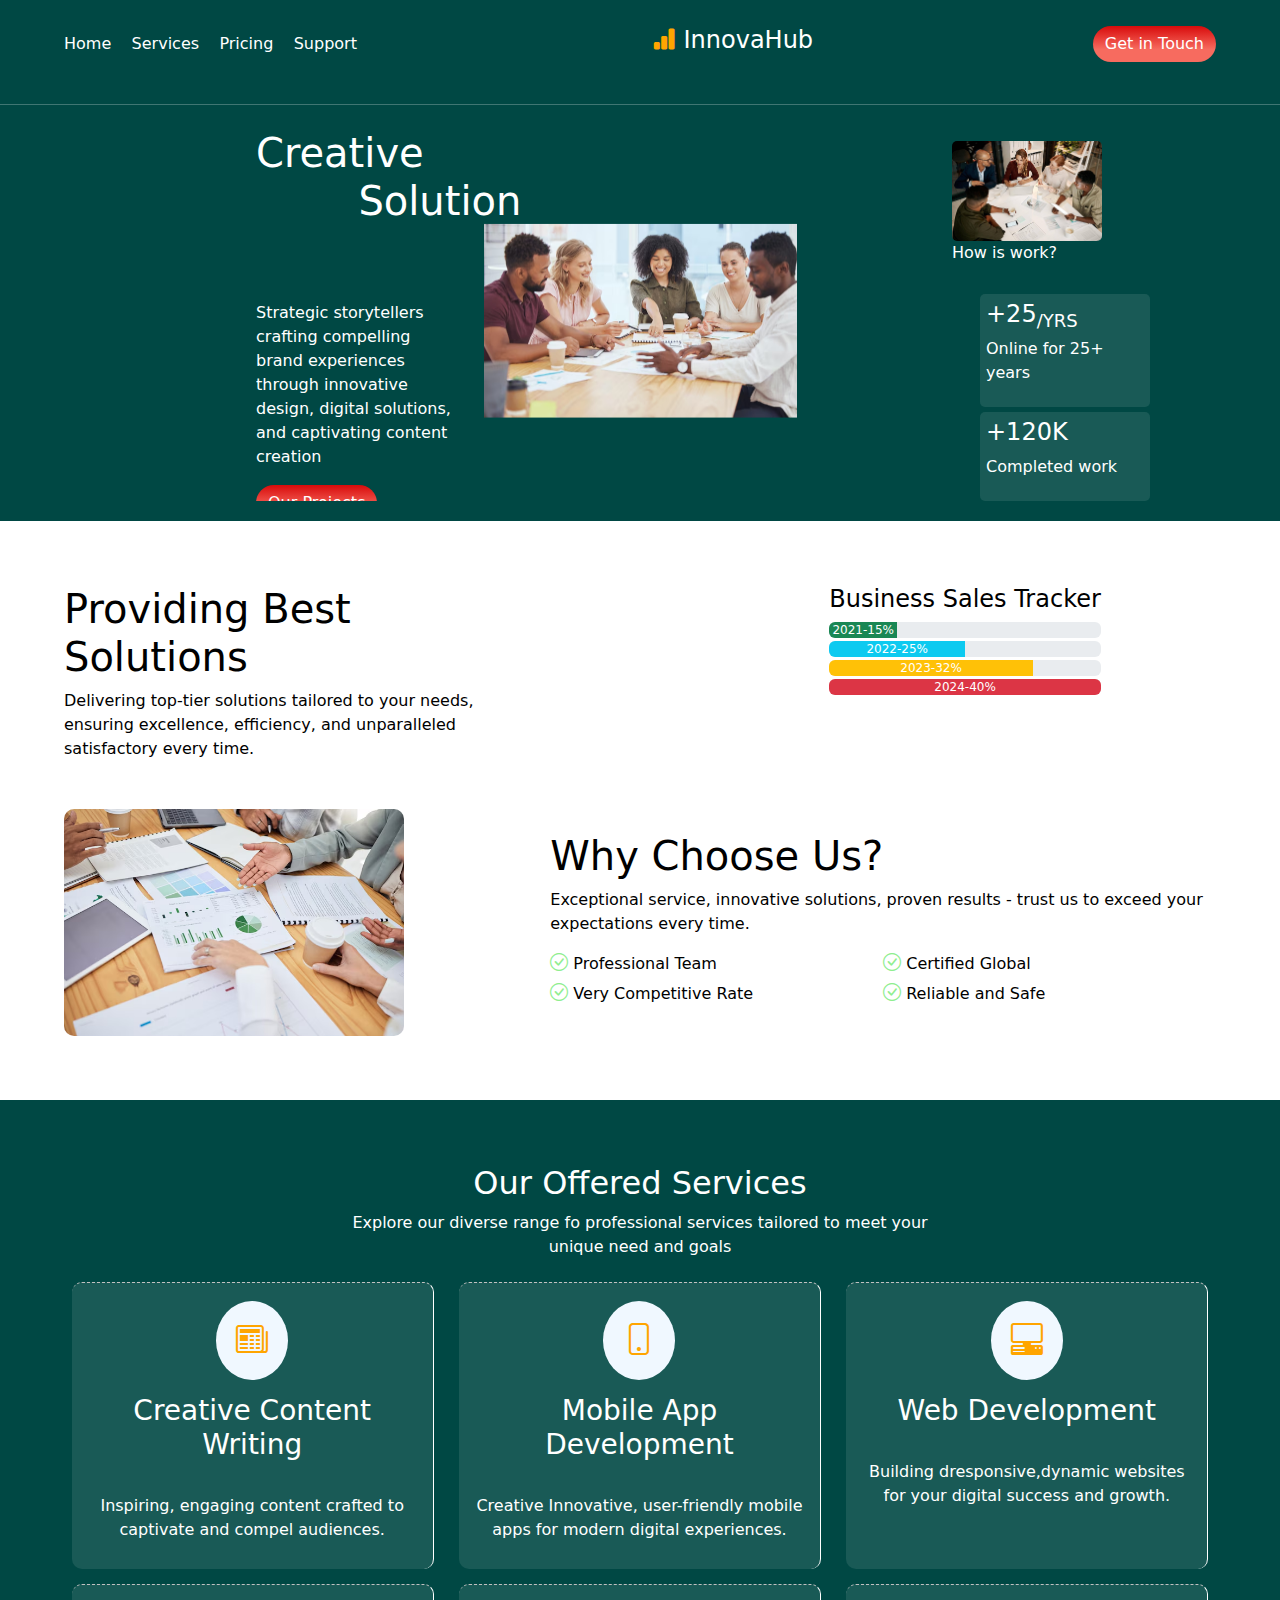
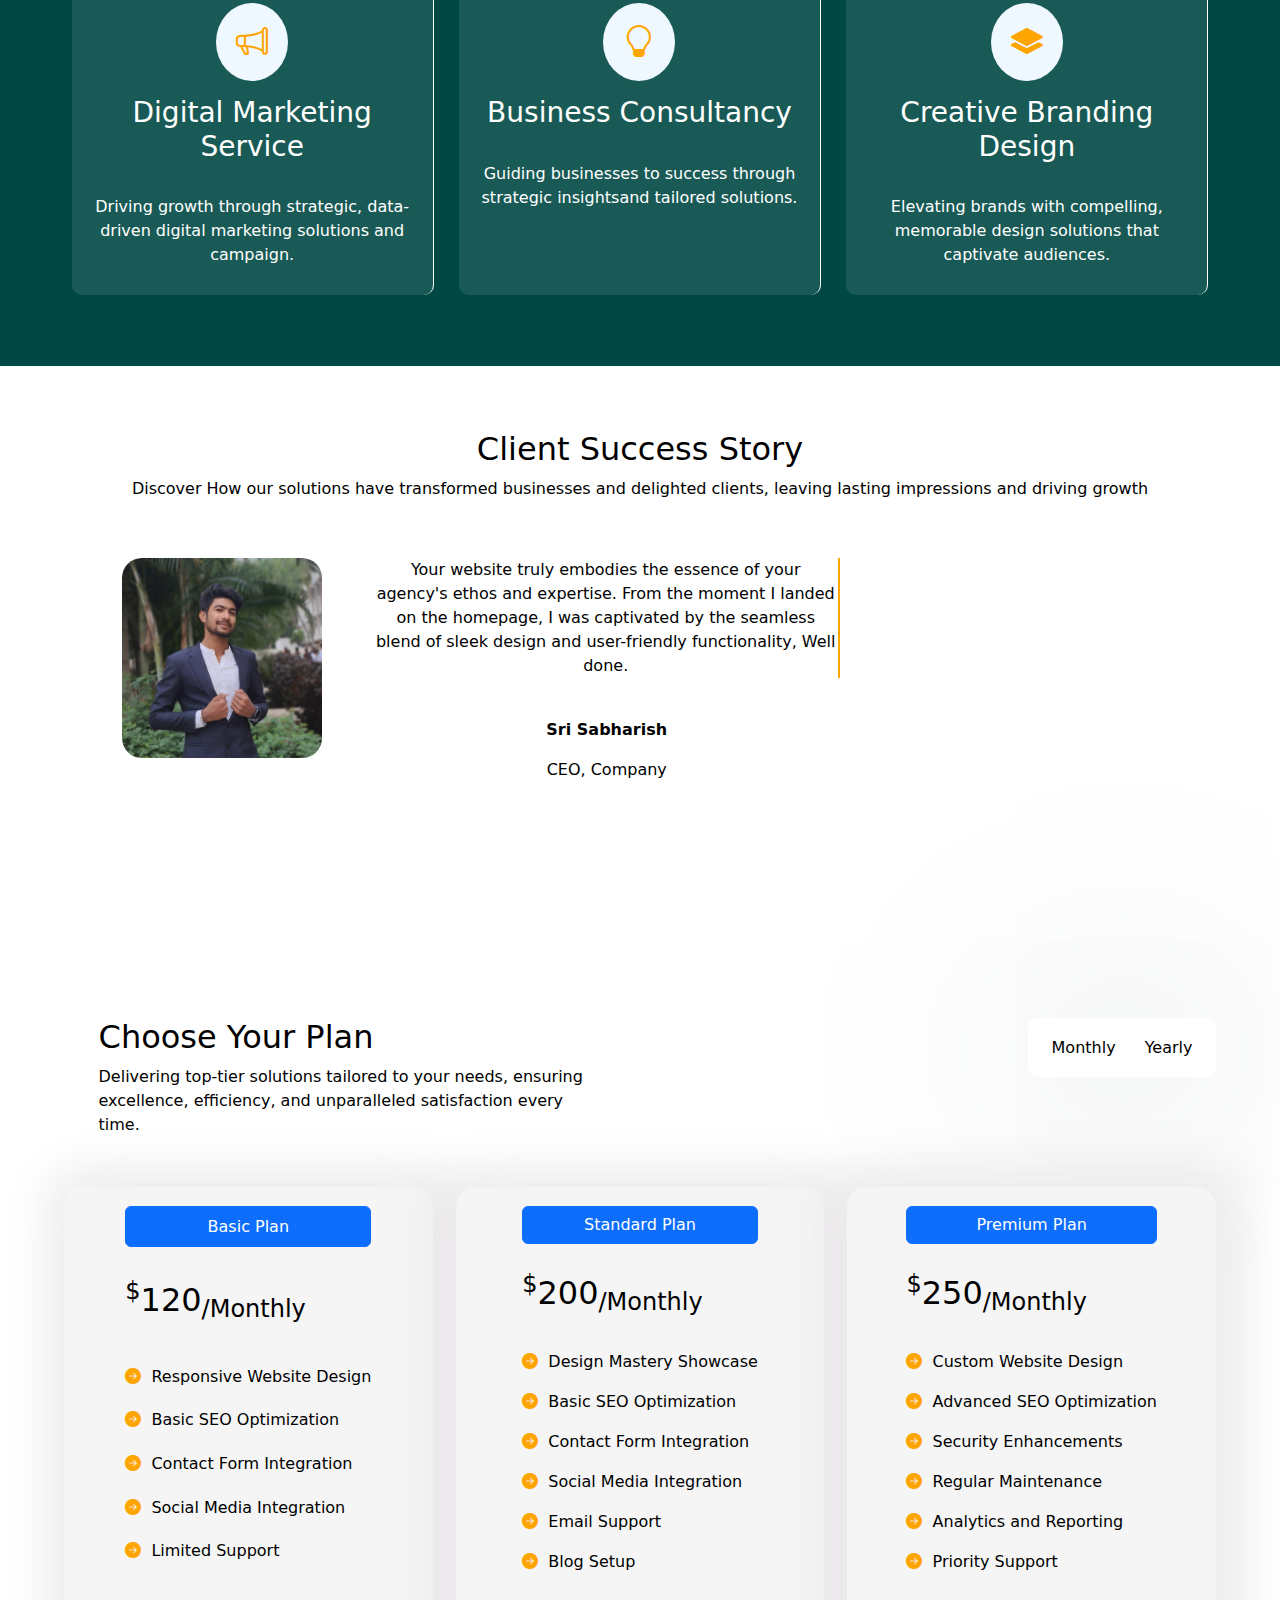
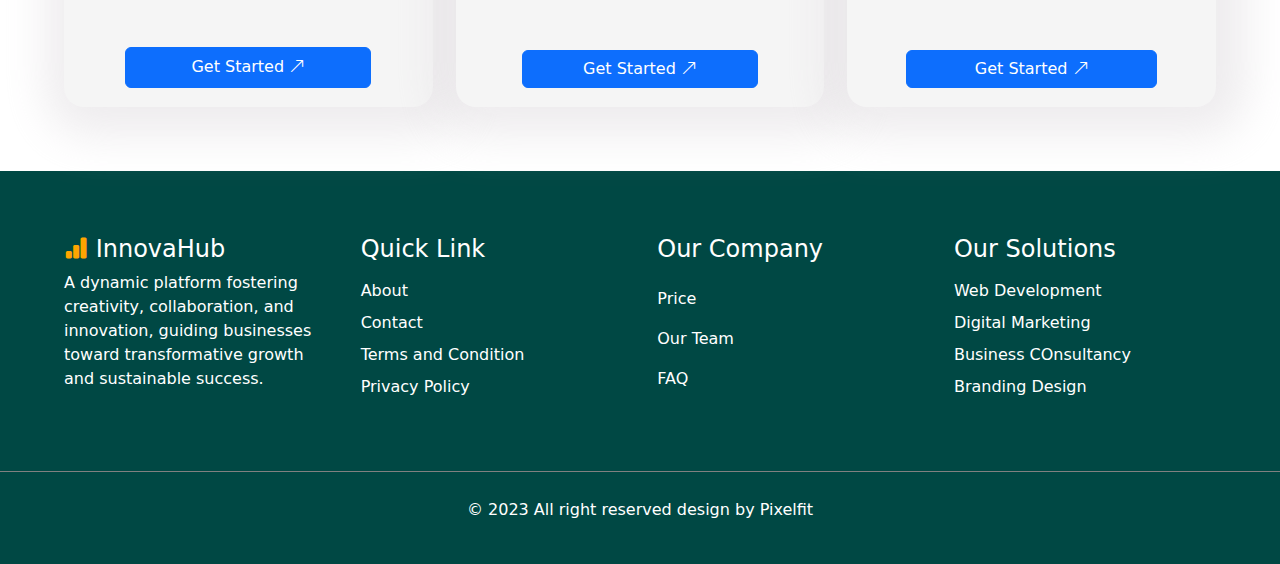
<file: index.html>
<!DOCTYPE html>
<html lang="en">

<head>
    <meta charset="UTF-8">
    <meta name="viewport" content="width=device-width, initial-scale=1.0">
    <link href="main.css" rel="stylesheet">
    <link rel="stylesheet" href="https://cdn.jsdelivr.net/npm/bootstrap-icons@1.11.3/font/bootstrap-icons.min.css">
    <link href="https://cdn.jsdelivr.net/npm/bootstrap@5.1.3/dist/css/bootstrap.min.css" rel="stylesheet">
    <link href='https://fonts.googleapis.com/css?family=Roboto' rel='stylesheet'>
    <title>Sri Sabharish</title>
</head>

<body class="body-style">
    <div class="first-container">
        <div class="topbar">
            <div class="topbar-left">
                <a href="#">Home</a>&nbsp;&nbsp;&nbsp;
                <a href="#">Services</a>&nbsp;&nbsp;&nbsp;
                <a href="#">Pricing</a>&nbsp;&nbsp;&nbsp;
                <a href="#">Support</a>&nbsp;&nbsp;&nbsp;
            </div>
            <div class="topbar-center">
                <h4><i class="bi bi-bar-chart-fill" style="color: orange;"></i>&nbsp;InnovaHub</h4>
            </div>
            <div class="topbar-right">
                <button type="button" class="btn btn-primary">Get in Touch</button>
            </div>
        </div>
        <hr>
        <div class="first-contents">
            <div class="top-left">
                <h1>Creative <br><span style="padding-left: 20%;"></span>Solution</h1>
            </div>
            <div class="top-right">
                <img src="plan.jpg">
                <p>How is work?</p>
            </div>
            <div class="bottom-left">
                <p>Strategic storytellers crafting compelling brand experiences through innovative design, digital
                    solutions, and captivating content creation </p>
                <button type="button" class="btn btn-primary">Our Projects</button>
            </div>
            <div class="bottom-right">
                <div class="k25">
                    <h4>+25<sub>/YRS</sub></h4>
                    <p>Online for 25+ years</p>
                </div>
                <div class="k120">
                    <h4>+120K</h4>
                    <p>Completed work</p>
                </div>
            </div>
            <div class="center">
                <img src="creative solution.avif">
            </div>
        </div>
    </div>
    <div class="second-container">
        <div class="first-row">
            <div class="solutions">
                <h1>Providing Best<br>Solutions</h1>
                <p>Delivering top-tier solutions tailored to your needs, ensuring excellence, efficiency, and
                    unparalleled satisfactory every time.</p>
            </div>
            <div class="tracker">
                <h4>Business Sales Tracker</h4>
                <div class="progress">
                    <div class="progress-bar bg-success" role="progressbar" style="width: 25%" aria-valuenow="25"
                        aria-valuemin="0" aria-valuemax="100">2021-15%</div>
                </div>
                <div class="progress">
                    <div class="progress-bar bg-info" role="progressbar" style="width: 50%" aria-valuenow="50"
                        aria-valuemin="0" aria-valuemax="100">2022-25%</div>
                </div>
                <div class="progress">
                    <div class="progress-bar bg-warning" role="progressbar" style="width: 75%" aria-valuenow="75"
                        aria-valuemin="0" aria-valuemax="100">2023-32%</div>
                </div>
                <div class="progress">
                    <div class="progress-bar bg-danger" role="progressbar" style="width: 100%" aria-valuenow="100"
                        aria-valuemin="0" aria-valuemax="100">2024-40%</div>
                </div>
            </div>
        </div>
        <div class="second-row">
            <div><img src="choose.avif"></div>
            <div class="contents">
                <h1>Why Choose Us?</h1>
                <p>Exceptional service, innovative solutions, proven results - trust us to exceed your expectations
                    every time.</p>
                <div class="choose-grid">
                    <div class="class1">
                        <h6><i class="bi bi-check-circle" style="font-size: large; color: lightgreen;"></i> Professional
                            Team</h6>

                    </div>
                    <div class="class1">
                        <h6><i class="bi bi-check-circle" style="font-size: large; color: lightgreen;"></i> Certified
                            Global</h6>
                    </div>
                    <div class="class1">
                        <h6><i class="bi bi-check-circle" style="font-size: large; color: lightgreen;"></i> Very
                            Competitive Rate</h6>
                    </div>
                    <div class="class1">
                        <h6><i class="bi bi-check-circle" style="font-size: large; color: lightgreen;"></i> Reliable and
                            Safe</h6>
                    </div>
                </div>
            </div>
        </div>
    </div>
    <div class="third-container">
        <div class="third-header">
            <h2>Our Offered Services</h2>
            <p>Explore our diverse range fo professional services tailored to meet your<br>unique need and goals</p>
        </div>
        <div class="third-grid">
            <div class="grid-content">
                <span class="grid-content1">
                    <h2 class="grid-icon"><i class="bi bi-newspaper"></i></h2>
                </span>
                <div class="grid-content2">
                    <h3>Creative Content Writing</h3><br>
                    <p>Inspiring, engaging content crafted to captivate and compel audiences.</p>
                </div>
            </div>
            <div class="grid-content">
                <span class="grid-content1">
                    <h2 class="grid-icon"><i class="bi bi-phone"></i></h2>
                </span>
                <div class="grid-content2">
                    <h3>Mobile App Development</h3><br>
                    <p>Creative Innovative, user-friendly mobile apps for modern digital experiences.</p>
                </div>
            </div>
            <div class="grid-content">
                <span class="grid-content1">
                    <h2 class="grid-icon"><i class="bi bi-pc-display-horizontal"></i></h2>
                </span>
                <div class="grid-content2">
                    <h3>Web Development</h3><br>
                    <p>Building dresponsive,dynamic websites for your digital success and growth.</p>
                </div>
            </div>
            <div class="grid-content">
                <span class="grid-content1">
                    <h2 class="grid-icon"><i class="bi bi-megaphone"></i></i></h2>
                </span>
                <div class="grid-content2">
                    <h3>Digital Marketing Service</h3><br>
                    <p>Driving growth through strategic, data-driven digital marketing solutions and campaign.</p>
                </div>
            </div>
            <div class="grid-content">
                <span class="grid-content1">
                    <h2 class="grid-icon"><i class="bi bi-lightbulb"></i></h2>
                </span>
                <div class="grid-content2">
                    <h3>Business Consultancy</h3><br>
                    <p>Guiding businesses to success through strategic insightsand tailored solutions.</p>
                </div>
            </div>
            <div class="grid-content">
                <span class="grid-content1">
                    <h2 class="grid-icon"><i class="bi bi-layers-fill"></i></h2>
                </span>
                <div class="grid-content2">
                    <h3>Creative Branding Design</h3><br>
                    <p>Elevating brands with compelling, memorable design solutions that captivate audiences.</p>
                </div>
            </div>
        </div>
    </div>
    <div class="fourth-container">
        <div class="fourth-header">
            <h2>Client Success Story</h2>
            <p>Discover How our solutions have transformed businesses and delighted clients, leaving lasting impressions
                and driving growth</p>
        </div>
        <div class="fourth-contents">
            <div class="fourth-image"></div>
            <div class="message">
                <p class="message1">Your website truly embodies the essence of your agency's ethos and expertise. From
                    the moment I
                    landed on the homepage, I was captivated by the seamless blend of sleek design and user-friendly
                    functionality, Well done.</p>
                <br style="line-height: 20px;">
                <p><b>Sri Sabharish</b></p>
                <p>CEO, Company</p>
            </div>
        </div>
    </div>
    <div class="fifth-container">
        <div class="fifth-header">
            <div class="fifth-header-left">
                <h2>Choose Your Plan</h2>
                <p>Delivering top-tier solutions tailored to your needs, ensuring excellence, efficiency, and
                    unparalleled satisfaction every time.</p>
            </div>
            <div class="fifth-header-right">
                <button class="btn active-button" type="button">Monthly</button>
                <button class="btn active-button" type="button">Yearly</button>
            </div>
        </div>
        <div class="fifth-contents">
            <div class="basic-plan" tabindex="0">
                <button class="btn btn-primary basic-plan-button" type="button">Basic Plan</button>
                <div style="height: 30px;"></div>
                <h2><sup>$</sup>120<sub>/Monthly</sub></h2>
                <div style="height: 30px;"></div>
                <p><i class="bi bi-arrow-right-circle-fill" style="color: orange;"></i>&nbsp; Responsive Website Design
                </p>
                <p><i class="bi bi-arrow-right-circle-fill" style="color: orange;"></i>&nbsp; Basic SEO Optimization</p>
                <p><i class="bi bi-arrow-right-circle-fill" style="color: orange;"></i>&nbsp; Contact Form Integration
                </p>
                <p><i class="bi bi-arrow-right-circle-fill" style="color: orange;"></i>&nbsp; Social Media Integration
                </p>
                <p><i class="bi bi-arrow-right-circle-fill" style="color: orange;"></i>&nbsp; Limited Support</p>
                <div style="height: 60px;"></div>
                <button class="btn btn-primary">Get Started <i class="bi bi-arrow-up-right"></i></button>
            </div>
            <div class="basic-plan" tabindex="0">
                <button class="btn btn-primary basic-plan-button" type="button">Standard Plan</button>
                <div style="height: 30px;"></div>
                <h2><sup>$</sup>200<sub>/Monthly</sub></h2>
                <div style="height: 30px;"></div>
                <p><i class="bi bi-arrow-right-circle-fill" style="color: orange;"></i>&nbsp; Design Mastery Showcase
                </p>
                <p><i class="bi bi-arrow-right-circle-fill" style="color: orange;"></i>&nbsp; Basic SEO Optimization</p>
                <p><i class="bi bi-arrow-right-circle-fill" style="color: orange;"></i>&nbsp; Contact Form Integration
                </p>
                <p><i class="bi bi-arrow-right-circle-fill" style="color: orange;"></i>&nbsp; Social Media Integration
                </p>
                <p><i class="bi bi-arrow-right-circle-fill" style="color: orange;"></i>&nbsp; Email Support</p>
                <p><i class="bi bi-arrow-right-circle-fill" style="color: orange;"></i>&nbsp; Blog Setup
                </p>
                <div style="height: 60px;"></div>
                <button class="btn btn-primary">Get Started <i class="bi bi-arrow-up-right"></i></button>
            </div>
            <div class="basic-plan" tabindex="0">
                <button class="btn btn-primary basic-plan-button" type="button">Premium Plan</button>
                <div style="height: 30px;"></div>
                <h2><sup>$</sup>250<sub>/Monthly</sub></h2>
                <div style="height: 30px;"></div>
                <p><i class="bi bi-arrow-right-circle-fill" style="color: orange;"></i>&nbsp; Custom Website Design
                </p>
                <p><i class="bi bi-arrow-right-circle-fill" style="color: orange;"></i>&nbsp; Advanced SEO Optimization
                </p>
                <p><i class="bi bi-arrow-right-circle-fill" style="color: orange;"></i>&nbsp; Security Enhancements
                </p>
                <p><i class="bi bi-arrow-right-circle-fill" style="color: orange;"></i>&nbsp; Regular Maintenance
                </p>
                <p><i class="bi bi-arrow-right-circle-fill" style="color: orange;"></i>&nbsp; Analytics and Reporting
                </p>
                <p><i class="bi bi-arrow-right-circle-fill" style="color: orange;"></i>&nbsp; Priority Support
                </p>
                <div style="height: 60px;"></div>
                <button class="btn btn-primary">Get Started <i class="bi bi-arrow-up-right"></i></button>
            </div>
        </div>
    </div>
    <div class="footer">
        <div class="footer1">
            <h4><i class="bi bi-bar-chart-fill" style="color: orange;"></i>&nbsp;InnovaHub</h4>
            <p>A dynamic platform fostering creativity, collaboration, and innovation, guiding businesses toward
                transformative growth and sustainable success.</p>
        </div>
        <div class="footer2">
            <h4>Quick Link</h4>
            <a>About</a>
            <a>Contact</a>
            <a>Terms and Condition</a>
            <a>Privacy Policy</a>
        </div>
        <div class="footer2">
            <h4>Our Company</h4>
            <a>Price</a>
            <a>Our Team</a>
            <a>FAQ</a>
        </div>
        <div class="footer2">
            <h4>Our Solutions</h4>
            <a>Web Development</a>
            <a>Digital Marketing</a>
            <a>Business COnsultancy</a>
            <a>Branding Design</a>
        </div>
    </div>
    <div class="hrline"></div>
    <div class="copyrights">
        <p>&#169; 2023 All right reserved design by Pixelfit</p>
    </div>
</body>
</file>
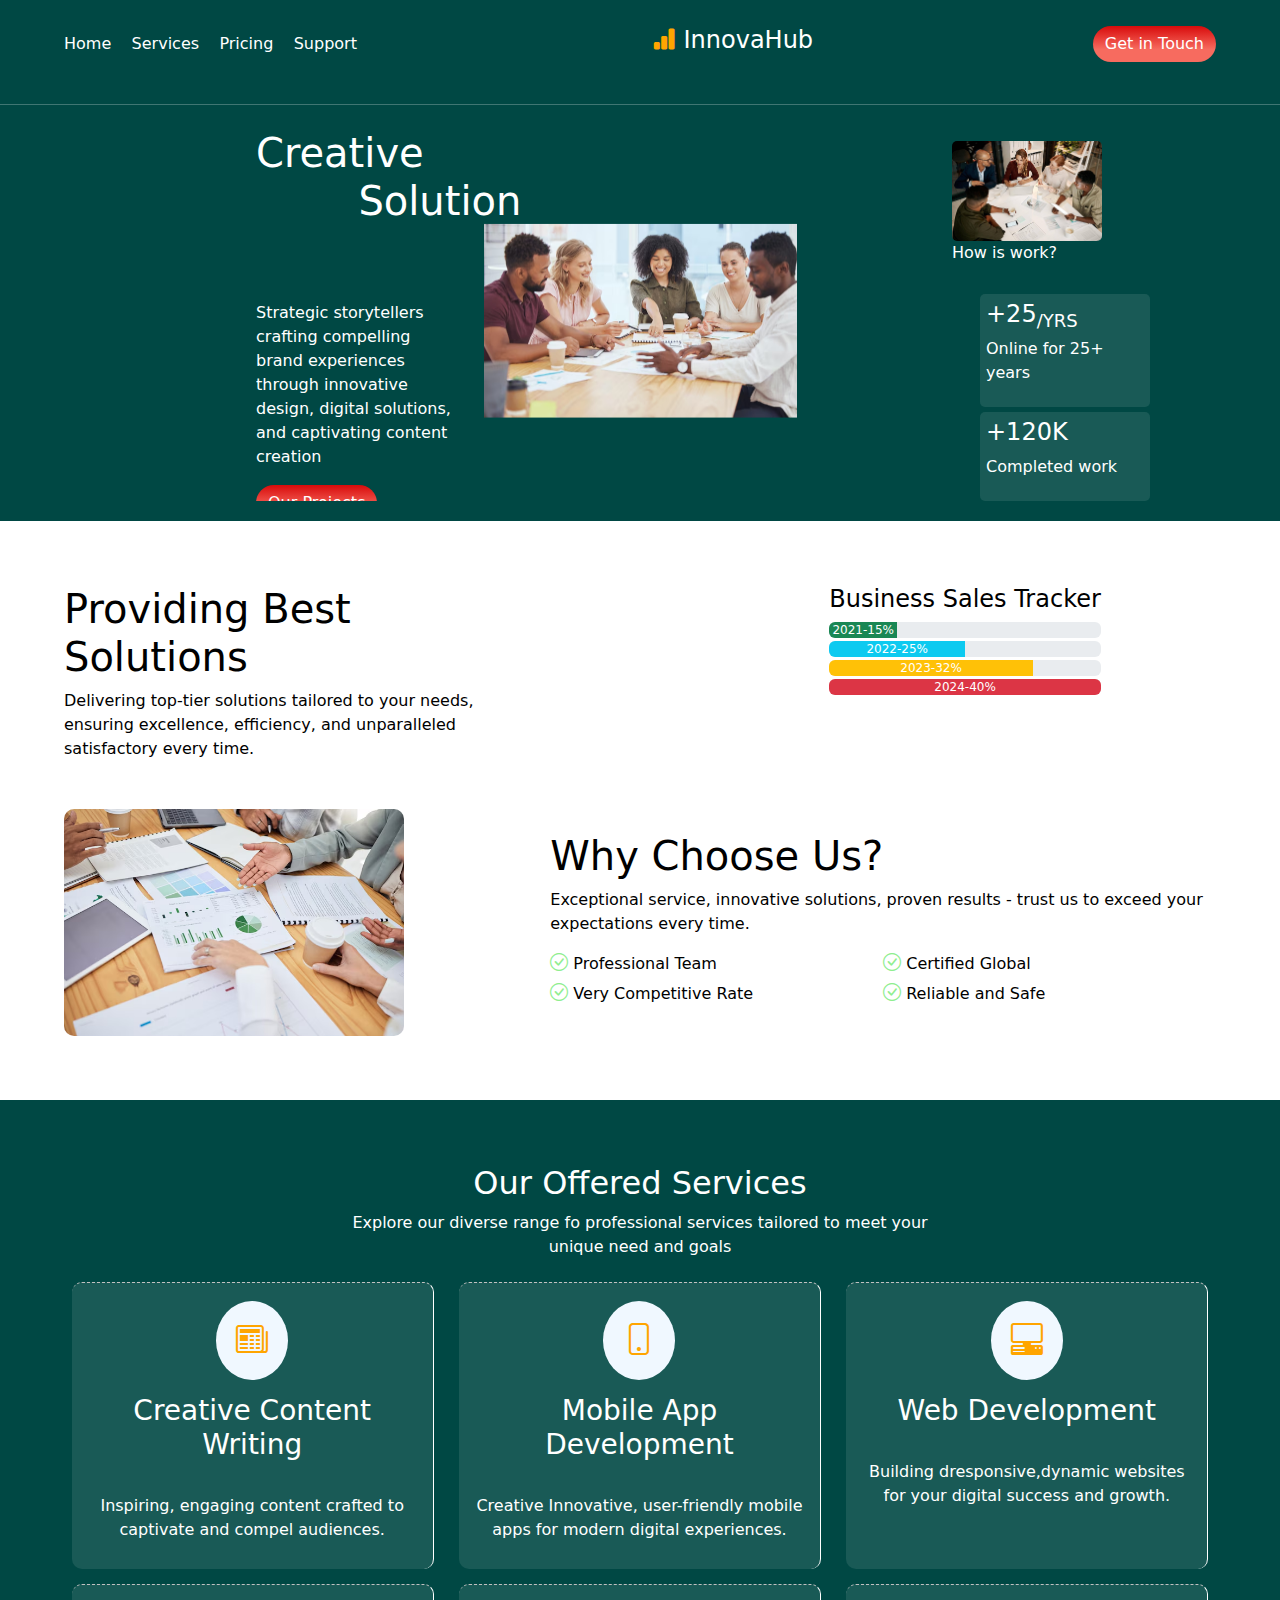
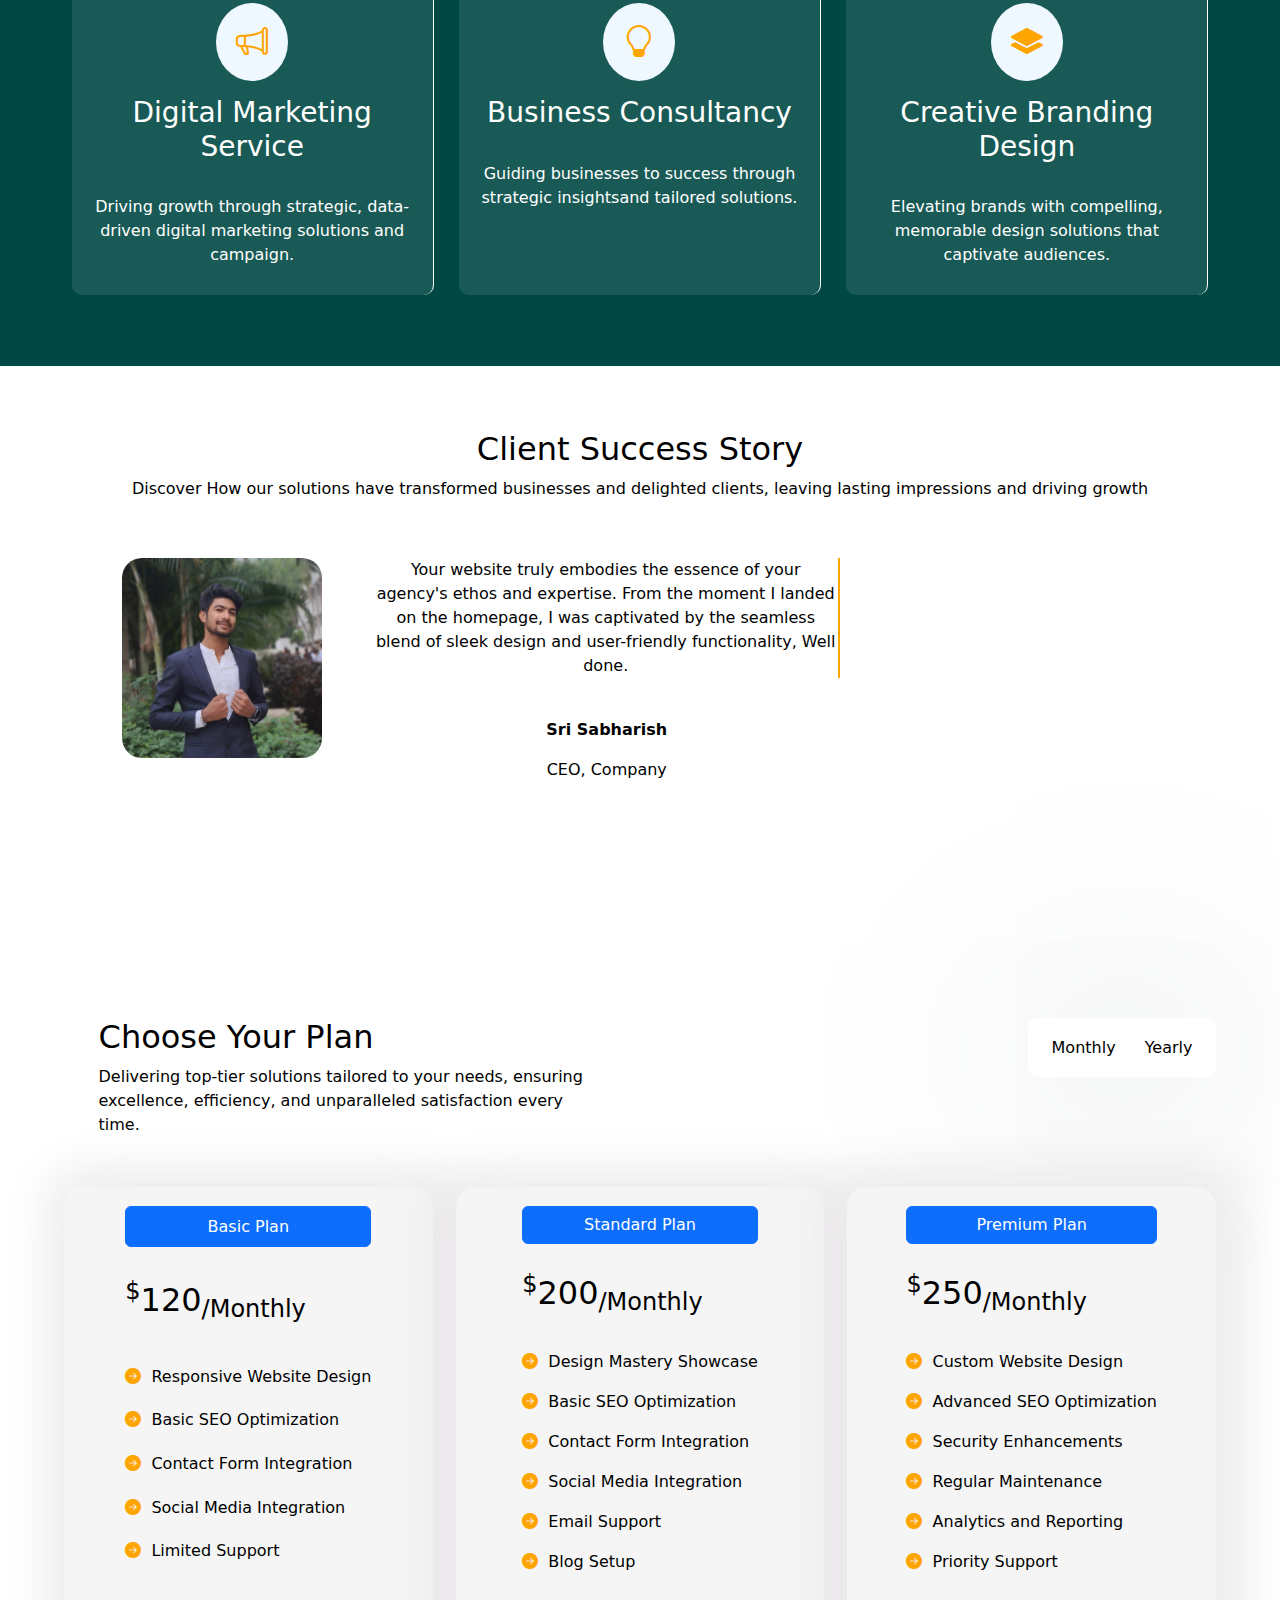
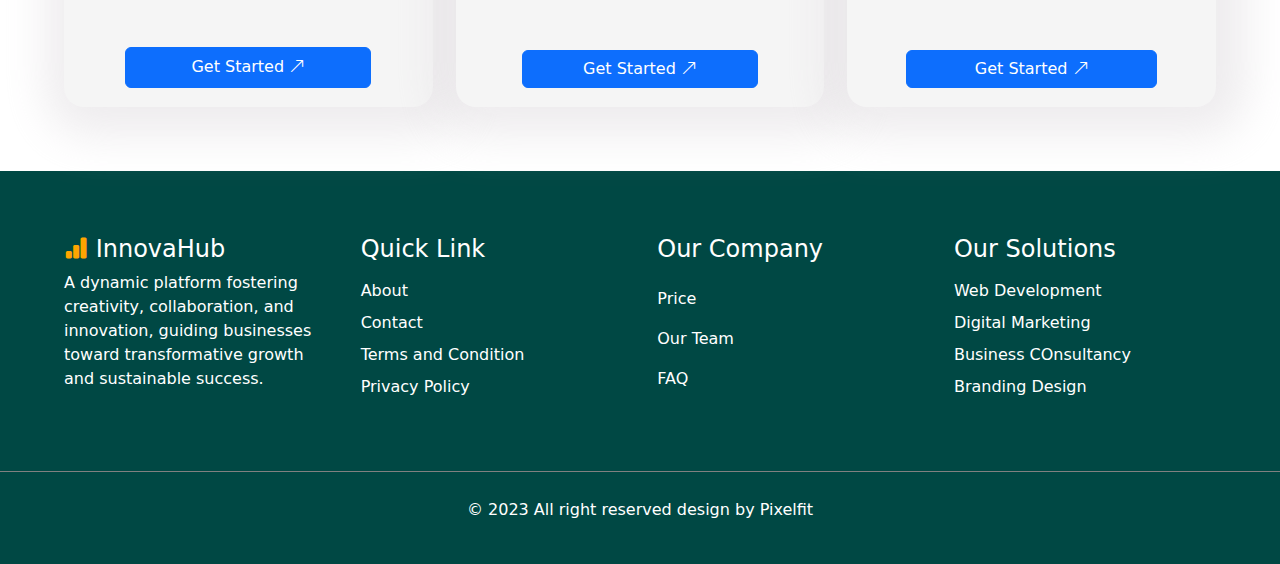
<file: main.html>
<!DOCTYPE html>
<html lang="en">

<head>
    <meta charset="UTF-8">
    <meta name="viewport" content="width=device-width, initial-scale=1.0">
    <link href="main.css" rel="stylesheet">
    <link rel="stylesheet" href="https://cdn.jsdelivr.net/npm/bootstrap-icons@1.11.3/font/bootstrap-icons.min.css">
    <link href="https://cdn.jsdelivr.net/npm/bootstrap@5.1.3/dist/css/bootstrap.min.css" rel="stylesheet">
    <link href='https://fonts.googleapis.com/css?family=Roboto' rel='stylesheet'>
    <title>Sri Sabharish</title>
</head>

<body class="body-style">
    <div class="first-container">
        <div class="topbar">
            <div class="topbar-left">
                <a href="#">Home</a>&nbsp;&nbsp;&nbsp;
                <a href="#">Services</a>&nbsp;&nbsp;&nbsp;
                <a href="#">Pricing</a>&nbsp;&nbsp;&nbsp;
                <a href="#">Support</a>&nbsp;&nbsp;&nbsp;
            </div>
            <div class="topbar-center">
                <h4><i class="bi bi-bar-chart-fill" style="color: orange;"></i>&nbsp;InnovaHub</h4>
            </div>
            <div class="topbar-right">
                <button type="button" class="btn btn-primary">Get in Touch</button>
            </div>
        </div>
        <hr>
        <div class="first-contents">
            <div class="top-left">
                <h1>Creative <br><span style="padding-left: 20%;"></span>Solution</h1>
            </div>
            <div class="top-right">
                <img src="plan.jpg">
                <p>How is work?</p>
            </div>
            <div class="bottom-left">
                <p>Strategic storytellers crafting compelling brand experiences through innovative design, digital
                    solutions, and captivating content creation </p>
                <button type="button" class="btn btn-primary">Our Projects</button>
            </div>
            <div class="bottom-right">
                <div class="k25">
                    <h4>+25<sub>/YRS</sub></h4>
                    <p>Online for 25+ years</p>
                </div>
                <div class="k120">
                    <h4>+120K</h4>
                    <p>Completed work</p>
                </div>
            </div>
            <div class="center">
                <img src="creative solution.avif">
            </div>
        </div>
    </div>
    <div class="second-container">
        <div class="first-row">
            <div class="solutions">
                <h1>Providing Best<br>Solutions</h1>
                <p>Delivering top-tier solutions tailored to your needs, ensuring excellence, efficiency, and
                    unparalleled satisfactory every time.</p>
            </div>
            <div class="tracker">
                <h4>Business Sales Tracker</h4>
                <div class="progress">
                    <div class="progress-bar bg-success" role="progressbar" style="width: 25%" aria-valuenow="25"
                        aria-valuemin="0" aria-valuemax="100">2021-15%</div>
                </div>
                <div class="progress">
                    <div class="progress-bar bg-info" role="progressbar" style="width: 50%" aria-valuenow="50"
                        aria-valuemin="0" aria-valuemax="100">2022-25%</div>
                </div>
                <div class="progress">
                    <div class="progress-bar bg-warning" role="progressbar" style="width: 75%" aria-valuenow="75"
                        aria-valuemin="0" aria-valuemax="100">2023-32%</div>
                </div>
                <div class="progress">
                    <div class="progress-bar bg-danger" role="progressbar" style="width: 100%" aria-valuenow="100"
                        aria-valuemin="0" aria-valuemax="100">2024-40%</div>
                </div>
            </div>
        </div>
        <div class="second-row">
            <div><img src="choose.avif"></div>
            <div class="contents">
                <h1>Why Choose Us?</h1>
                <p>Exceptional service, innovative solutions, proven results - trust us to exceed your expectations
                    every time.</p>
                <div class="choose-grid">
                    <div class="class1">
                        <h6><i class="bi bi-check-circle" style="font-size: large; color: lightgreen;"></i> Professional
                            Team</h6>

                    </div>
                    <div class="class1">
                        <h6><i class="bi bi-check-circle" style="font-size: large; color: lightgreen;"></i> Certified
                            Global</h6>
                    </div>
                    <div class="class1">
                        <h6><i class="bi bi-check-circle" style="font-size: large; color: lightgreen;"></i> Very
                            Competitive Rate</h6>
                    </div>
                    <div class="class1">
                        <h6><i class="bi bi-check-circle" style="font-size: large; color: lightgreen;"></i> Reliable and
                            Safe</h6>
                    </div>
                </div>
            </div>
        </div>
    </div>
    <div class="third-container">
        <div class="third-header">
            <h2>Our Offered Services</h2>
            <p>Explore our diverse range fo professional services tailored to meet your<br>unique need and goals</p>
        </div>
        <div class="third-grid">
            <div class="grid-content">
                <span class="grid-content1">
                    <h2 class="grid-icon"><i class="bi bi-newspaper"></i></h2>
                </span>
                <div class="grid-content2">
                    <h3>Creative Content Writing</h3><br>
                    <p>Inspiring, engaging content crafted to captivate and compel audiences.</p>
                </div>
            </div>
            <div class="grid-content">
                <span class="grid-content1">
                    <h2 class="grid-icon"><i class="bi bi-phone"></i></h2>
                </span>
                <div class="grid-content2">
                    <h3>Mobile App Development</h3><br>
                    <p>Creative Innovative, user-friendly mobile apps for modern digital experiences.</p>
                </div>
            </div>
            <div class="grid-content">
                <span class="grid-content1">
                    <h2 class="grid-icon"><i class="bi bi-pc-display-horizontal"></i></h2>
                </span>
                <div class="grid-content2">
                    <h3>Web Development</h3><br>
                    <p>Building dresponsive,dynamic websites for your digital success and growth.</p>
                </div>
            </div>
            <div class="grid-content">
                <span class="grid-content1">
                    <h2 class="grid-icon"><i class="bi bi-megaphone"></i></i></h2>
                </span>
                <div class="grid-content2">
                    <h3>Digital Marketing Service</h3><br>
                    <p>Driving growth through strategic, data-driven digital marketing solutions and campaign.</p>
                </div>
            </div>
            <div class="grid-content">
                <span class="grid-content1">
                    <h2 class="grid-icon"><i class="bi bi-lightbulb"></i></h2>
                </span>
                <div class="grid-content2">
                    <h3>Business Consultancy</h3><br>
                    <p>Guiding businesses to success through strategic insightsand tailored solutions.</p>
                </div>
            </div>
            <div class="grid-content">
                <span class="grid-content1">
                    <h2 class="grid-icon"><i class="bi bi-layers-fill"></i></h2>
                </span>
                <div class="grid-content2">
                    <h3>Creative Branding Design</h3><br>
                    <p>Elevating brands with compelling, memorable design solutions that captivate audiences.</p>
                </div>
            </div>
        </div>
    </div>
    <div class="fourth-container">
        <div class="fourth-header">
            <h2>Client Success Story</h2>
            <p>Discover How our solutions have transformed businesses and delighted clients, leaving lasting impressions
                and driving growth</p>
        </div>
        <div class="fourth-contents">
            <div class="fourth-image"></div>
            <div class="message">
                <p class="message1">Your website truly embodies the essence of your agency's ethos and expertise. From
                    the moment I
                    landed on the homepage, I was captivated by the seamless blend of sleek design and user-friendly
                    functionality, Well done.</p>
                <br style="line-height: 20px;">
                <p><b>Sri Sabharish</b></p>
                <p>CEO, Company</p>
            </div>
        </div>
    </div>
    <div class="fifth-container">
        <div class="fifth-header">
            <div class="fifth-header-left">
                <h2>Choose Your Plan</h2>
                <p>Delivering top-tier solutions tailored to your needs, ensuring excellence, efficiency, and
                    unparalleled satisfaction every time.</p>
            </div>
            <div class="fifth-header-right">
                <button class="btn active-button" type="button">Monthly</button>
                <button class="btn active-button" type="button">Yearly</button>
            </div>
        </div>
        <div class="fifth-contents">
            <div class="basic-plan" tabindex="0">
                <button class="btn btn-primary basic-plan-button" type="button">Basic Plan</button>
                <div style="height: 30px;"></div>
                <h2><sup>$</sup>120<sub>/Monthly</sub></h2>
                <div style="height: 30px;"></div>
                <p><i class="bi bi-arrow-right-circle-fill" style="color: orange;"></i>&nbsp; Responsive Website Design
                </p>
                <p><i class="bi bi-arrow-right-circle-fill" style="color: orange;"></i>&nbsp; Basic SEO Optimization</p>
                <p><i class="bi bi-arrow-right-circle-fill" style="color: orange;"></i>&nbsp; Contact Form Integration
                </p>
                <p><i class="bi bi-arrow-right-circle-fill" style="color: orange;"></i>&nbsp; Social Media Integration
                </p>
                <p><i class="bi bi-arrow-right-circle-fill" style="color: orange;"></i>&nbsp; Limited Support</p>
                <div style="height: 60px;"></div>
                <button class="btn btn-primary">Get Started <i class="bi bi-arrow-up-right"></i></button>
            </div>
            <div class="basic-plan" tabindex="0">
                <button class="btn btn-primary basic-plan-button" type="button">Standard Plan</button>
                <div style="height: 30px;"></div>
                <h2><sup>$</sup>200<sub>/Monthly</sub></h2>
                <div style="height: 30px;"></div>
                <p><i class="bi bi-arrow-right-circle-fill" style="color: orange;"></i>&nbsp; Design Mastery Showcase
                </p>
                <p><i class="bi bi-arrow-right-circle-fill" style="color: orange;"></i>&nbsp; Basic SEO Optimization</p>
                <p><i class="bi bi-arrow-right-circle-fill" style="color: orange;"></i>&nbsp; Contact Form Integration
                </p>
                <p><i class="bi bi-arrow-right-circle-fill" style="color: orange;"></i>&nbsp; Social Media Integration
                </p>
                <p><i class="bi bi-arrow-right-circle-fill" style="color: orange;"></i>&nbsp; Email Support</p>
                <p><i class="bi bi-arrow-right-circle-fill" style="color: orange;"></i>&nbsp; Blog Setup
                </p>
                <div style="height: 60px;"></div>
                <button class="btn btn-primary">Get Started <i class="bi bi-arrow-up-right"></i></button>
            </div>
            <div class="basic-plan" tabindex="0">
                <button class="btn btn-primary basic-plan-button" type="button">Premium Plan</button>
                <div style="height: 30px;"></div>
                <h2><sup>$</sup>250<sub>/Monthly</sub></h2>
                <div style="height: 30px;"></div>
                <p><i class="bi bi-arrow-right-circle-fill" style="color: orange;"></i>&nbsp; Custom Website Design
                </p>
                <p><i class="bi bi-arrow-right-circle-fill" style="color: orange;"></i>&nbsp; Advanced SEO Optimization
                </p>
                <p><i class="bi bi-arrow-right-circle-fill" style="color: orange;"></i>&nbsp; Security Enhancements
                </p>
                <p><i class="bi bi-arrow-right-circle-fill" style="color: orange;"></i>&nbsp; Regular Maintenance
                </p>
                <p><i class="bi bi-arrow-right-circle-fill" style="color: orange;"></i>&nbsp; Analytics and Reporting
                </p>
                <p><i class="bi bi-arrow-right-circle-fill" style="color: orange;"></i>&nbsp; Priority Support
                </p>
                <div style="height: 60px;"></div>
                <button class="btn btn-primary">Get Started <i class="bi bi-arrow-up-right"></i></button>
            </div>
        </div>
    </div>
    <div class="footer">
        <div class="footer1">
            <h4><i class="bi bi-bar-chart-fill" style="color: orange;"></i>&nbsp;InnovaHub</h4>
            <p>A dynamic platform fostering creativity, collaboration, and innovation, guiding businesses toward
                transformative growth and sustainable success.</p>
        </div>
        <div class="footer2">
            <h4>Quick Link</h4>
            <a>About</a>
            <a>Contact</a>
            <a>Terms and Condition</a>
            <a>Privacy Policy</a>
        </div>
        <div class="footer2">
            <h4>Our Company</h4>
            <a>Price</a>
            <a>Our Team</a>
            <a>FAQ</a>
        </div>
        <div class="footer2">
            <h4>Our Solutions</h4>
            <a>Web Development</a>
            <a>Digital Marketing</a>
            <a>Business COnsultancy</a>
            <a>Branding Design</a>
        </div>
    </div>
    <div class="hrline"></div>
    <div class="copyrights">
        <p>&#169; 2023 All right reserved design by Pixelfit</p>
    </div>
</body>
</file>
<file: main.css>
.body-style {
    font-size: 1rem;
    color: white;
}

.first-container {
    background-color: #004844;
}

.topbar {
    display: flex;
    padding: 2% 5%;
    justify-content: space-between;
    align-items: center;
}

.topbar-left {
    justify-content: space-around;
}

.topbar-left a {
    text-decoration: none;
    color: white;
    justify-content: space-between;
}

.topbar a:hover {
    color: white;
}

.topbar-right button {
    background: rgb(216, 11, 11);
    background: linear-gradient(180deg, rgba(216, 11, 11, 1) 0%, rgba(247, 107, 95, 1) 65%);
    border: none;
    transition: all 0.3s ease;
    border-radius: 20px;
    box-shadow: none;
}

.topbar-right button:focus{
    box-shadow: none;
    border: none;
}

.first-contents {
    /* padding: 2% 5%; */
    position: relative;
    width: 100%;
    height: 400px;
    /* background-color: aqua; */
    overflow: hidden;
}

@media screen and (max-width:1000px) {
    .center {
        display: none;
    }

    .top-right{
        display: none;
    }

    .bottom-right{
        display: none;
    }

    .second-container-second-row {
        grid-template-columns: 1fr;
    }

    .third-grid {
        display: grid;
        grid-template-columns: 1fr ;
    }

    .fifth-contents {
        grid-template-columns: 1fr;
    }
}

@media screen and (min-width:1001px){
    .third-grid{
        grid-template-columns: 1fr 1fr 1fr;
    }

    .fifth-contents{
        grid-template-columns: 1fr 1fr 1fr;
    }
}

.top-left {
    position: absolute;
    top: 2%;
    left: 20%;
    width: 40%;
    height: max-content;
    overflow: hidden;
}

.top-right {
    position: absolute;
    top: 5%;
    right: 10%;
    width: 200px;
    height: 200px;
    overflow: hidden;
}

.top-right img {
    width: 150px;
    height: 100px;
    border-radius: 5px;
}

.bottom-left {
    position: absolute;
    bottom: 5%;
    left: 20%;
    width: 200px;
    height: 200px;
    overflow: hidden;
}

.bottom-left button{
    background: rgb(216, 11, 11);
    background: linear-gradient(180deg, rgba(216, 11, 11, 1) 0%, rgba(247, 107, 95, 1) 65%);
    border: none;
    transition: all 0.3s ease;
    border-radius: 20px;
    box-shadow: none;
}

.bottom-left button:focus{
    border: none;
    box-shadow: none;
}

.bottom-right {
    position: absolute;
    bottom: 5%;
    right: 0;
    width: 300px;
    height: 300px;
    height: max-content;
    overflow: hidden;
}

.k25 {
    background-color: #195A56;
    padding: 2%;
    width: 170px;
    margin-bottom: 5px;
    border-radius: 5px;
}

.k120 {
    background-color: #195A56;
    padding: 2%;
    width: 170px;
    border-radius: 5px;
}

.center {
    position: absolute;
    top: 50%;
    left: 50%;
    transform: translate(-50%, -50%);
    width: max-content;
    height: max-content;
    overflow: hidden;
    text-align: center;
}

.center img {
    width: 50%;
}

.second-container {
    padding: 5%;
    background-color: white;
    color: black;
}

.first-row {
    display: flex;
    justify-content: space-between;
}

.solutions {
    max-width: 40%;
}

.tracker {
    margin-right: 10%;
}

.progress {
    margin-top: 3px;
}

.second-row {
    display: flex;
    margin-top: 2rem;
}

.second-row img {
    width: 70%;
    border-radius: 10px;
}

.second-row .contents {
    padding-top: 2%;
}

.choose-grid {
    display: grid;
    grid-template-columns: 1fr 1fr;
}

.third-container {
    background-color: #004844;
    padding: 5%;
    color: white;
}

.third-header {
    text-align: center;
}

.third-grid {
    display: grid;
    /* grid-template-columns: 1fr 1fr 1fr; */
    column-gap: 10px;
}

.grid-content {
    background-color: #195A56;
    border-radius: 10px;
    border-right:1px solid white;
    border-top: 1px dashed silver;
    margin: 2%;
    padding: 3%;
}

.grid-content1 {
    display: flex;
    justify-content: center;
    align-items: center;
    padding: 2%;
    overflow: hidden;
}

.grid-icon {
    padding: 20px;
    border-radius: 50%;
    background-color: aliceblue;
    color: orange;
}

.grid-content2 {
    text-align: center;
}

.fourth-container {
    padding: 5%;
    background-color: white;
    color: black;
    text-align: center;
}

.fourth-contents {
    margin: 5%;
    display: flex;
}

.fourth-image {
    width: 200px;
    height: 200px;
    background-image: url("myphoto.jpg");
    border-radius: 20px;
    background-size: cover;
    background-repeat: no-repeat;
}

.message {
    padding-left: 5%;
    text-wrap: wrap;
    width: 50%;
}

.message1 {
    border-right: 2px solid orange;
}

.fifth-container {
    padding: 5%;
    background-color: white;
    color: black;
}

.fifth-header {
    display: flex;
    justify-content: space-between;
}

.fifth-header-left {
    width: 50%;
    text-wrap: wrap;
    padding: 3%;
}

.fifth-header-right {
    margin-top: 3%;
    padding: 1%;
    height: max-content;
    -webkit-box-shadow: 1px 3px 300px 35px rgba(224, 227, 226, 1);
    -moz-box-shadow: 1px 3px 300px 35px rgba(224, 227, 226, 1);
    box-shadow: 1px 3px 300px 35px rgba(224, 227, 226, 1);
    border-radius: 10px;
}

.fifth-header-right button {
    background-color: white;
    color: black;
    border: none;
    transition: background-color 0.3s, color 0.3s;
    border-radius: 10px;
}

.fifth-header-right button:focus {
    background-color: orange;
    color: white;
    border: none;
    box-shadow: none;
}

.fifth-contents {
    display: grid;
    /* grid-template-columns: 1fr 1fr 1fr; */
    column-gap: 2%;
}

.basic-plan {
    padding: 5%;
    -webkit-box-shadow: 6px 4px 43px 24px rgba(227, 223, 227, 0.6);
    -moz-box-shadow: 6px 4px 43px 24px rgba(227, 223, 227, 0.6);
    box-shadow: 6px 4px 43px 24px rgba(227, 223, 227, 0.6);
    background-color: whitesmoke;
    color: black;
    border-radius: 20px;
    outline: none;
    transition: all 0.6s ease-in;
    display: grid;
    justify-content: center;
}

.basic-plan:focus {
    color: white;
    background-color: orange;
}

.footer {
    display: grid;
    grid-template-columns: 1fr 1fr 1fr 1fr;
    padding: 5%;
    column-gap: 3%;
    background-color: #004844;
}

.footer1 {
    text-wrap: wrap;
}

.footer2 {
    display: grid;
}

.hrline {
    height: 1px;
    background-color: gray;
}

.copyrights {
    padding: 2%;
    background-color: #004844;
    text-align: center;
}
</file>
